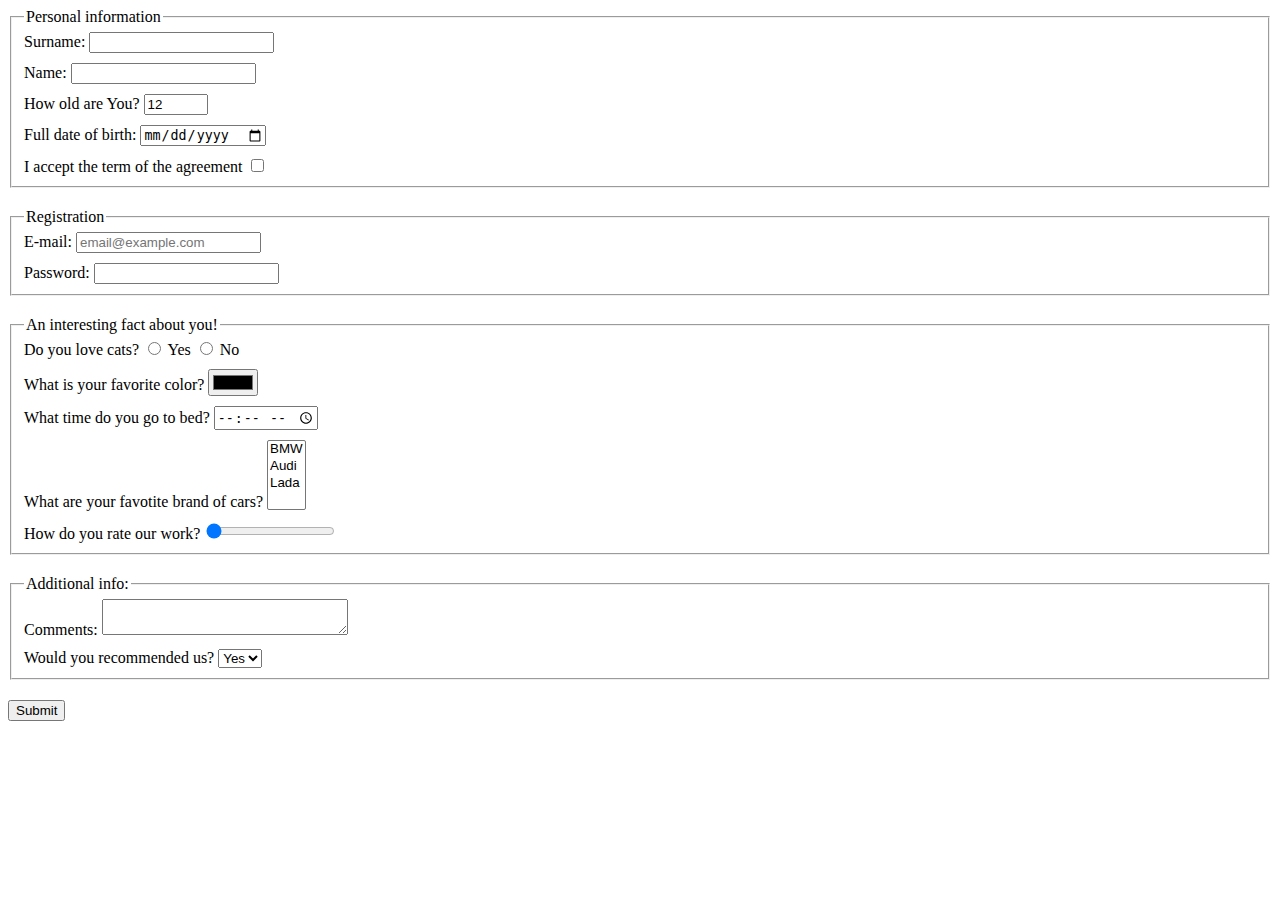
<file: index.html>
<!doctype html><html lang="en"><head><meta charset="UTF-8"><meta name="viewport" content="width=device-width, user-scalable=no, initial-scale=1.0, maximum-scale=1.0, minimum-scale=1.0"><meta http-equiv="X-UA-Compatible" content="ie=edge"><title>HTML Form</title><link rel="stylesheet" href="style.91eb3eec.css"></head><body> <script type="text/javascript" src="main.e97352c4.js"></script> <form action="https://mate-academy-form-lesson.herokuapp.com/create-application" method="post"> <fieldset class="fields-group"> <legend>Personal information</legend> <label class="form-field"> Surname: <input type="text" name="surname" autocomplete="off" required> </label> <label class="form-field"> Name: <input type="text" name="name" autocomplete="off" required> </label> <label class="form-field"> How old are You? <input type="number" name="age" value="12" min="1" max="100" required> </label> <label class="form-field"> Full date of birth: <input type="date" name="dateOfBirth" required> </label> <label class="form-field"> I accept the term of the agreement <input type="checkbox" name="termsAndConditions" value="on" required> </label> </fieldset> <fieldset class="fields-group"> <legend>Registration</legend> <label class="form-field"> E-mail: <input type="email" name="email" placeholder="email@example.com" required> </label> <label class="form-field"> Password: <input type="password" name="password" minlength="5" maxlength="15" required> </label> </fieldset> <fieldset class="fields-group"> <legend>An interesting fact about you!</legend> <div class="form-field"> Do you love cats? <label> <input type="radio" name="catAttidue"> Yes </label> <label> <input type="radio" name="catAttidue"> No </label> </div> <label class="form-field"> What is your favorite color? <input type="color" name="color" value="#000000"> </label> <label class="form-field"> What time do you go to bed? <input type="time" name="time"> </label> <label class="form-field"> What are your favotite brand of cars? <select name="cars" multiple> <option value="BMW">BMW</option> <option value="Audi">Audi</option> <option value="Lada">Lada</option> </select> </label> <label class="form-field"> How do you rate our work? <input type="range" name="mark" min="1" max="10" value="1"> </label> </fieldset> <fieldset class="fields-group"> <legend>Additional info:</legend> <label class="form-field"> Comments: <textarea name="feedback" cols="28" rows="2" autocomplete="off"></textarea> </label> <label class="form-field"> Would you recommended us? <select name="rec"> <option value="yes" checked>Yes</option> <option value="no">No</option> </select> </label> </fieldset> <button type="submit">Submit</button> </form> </body></html>
</file>
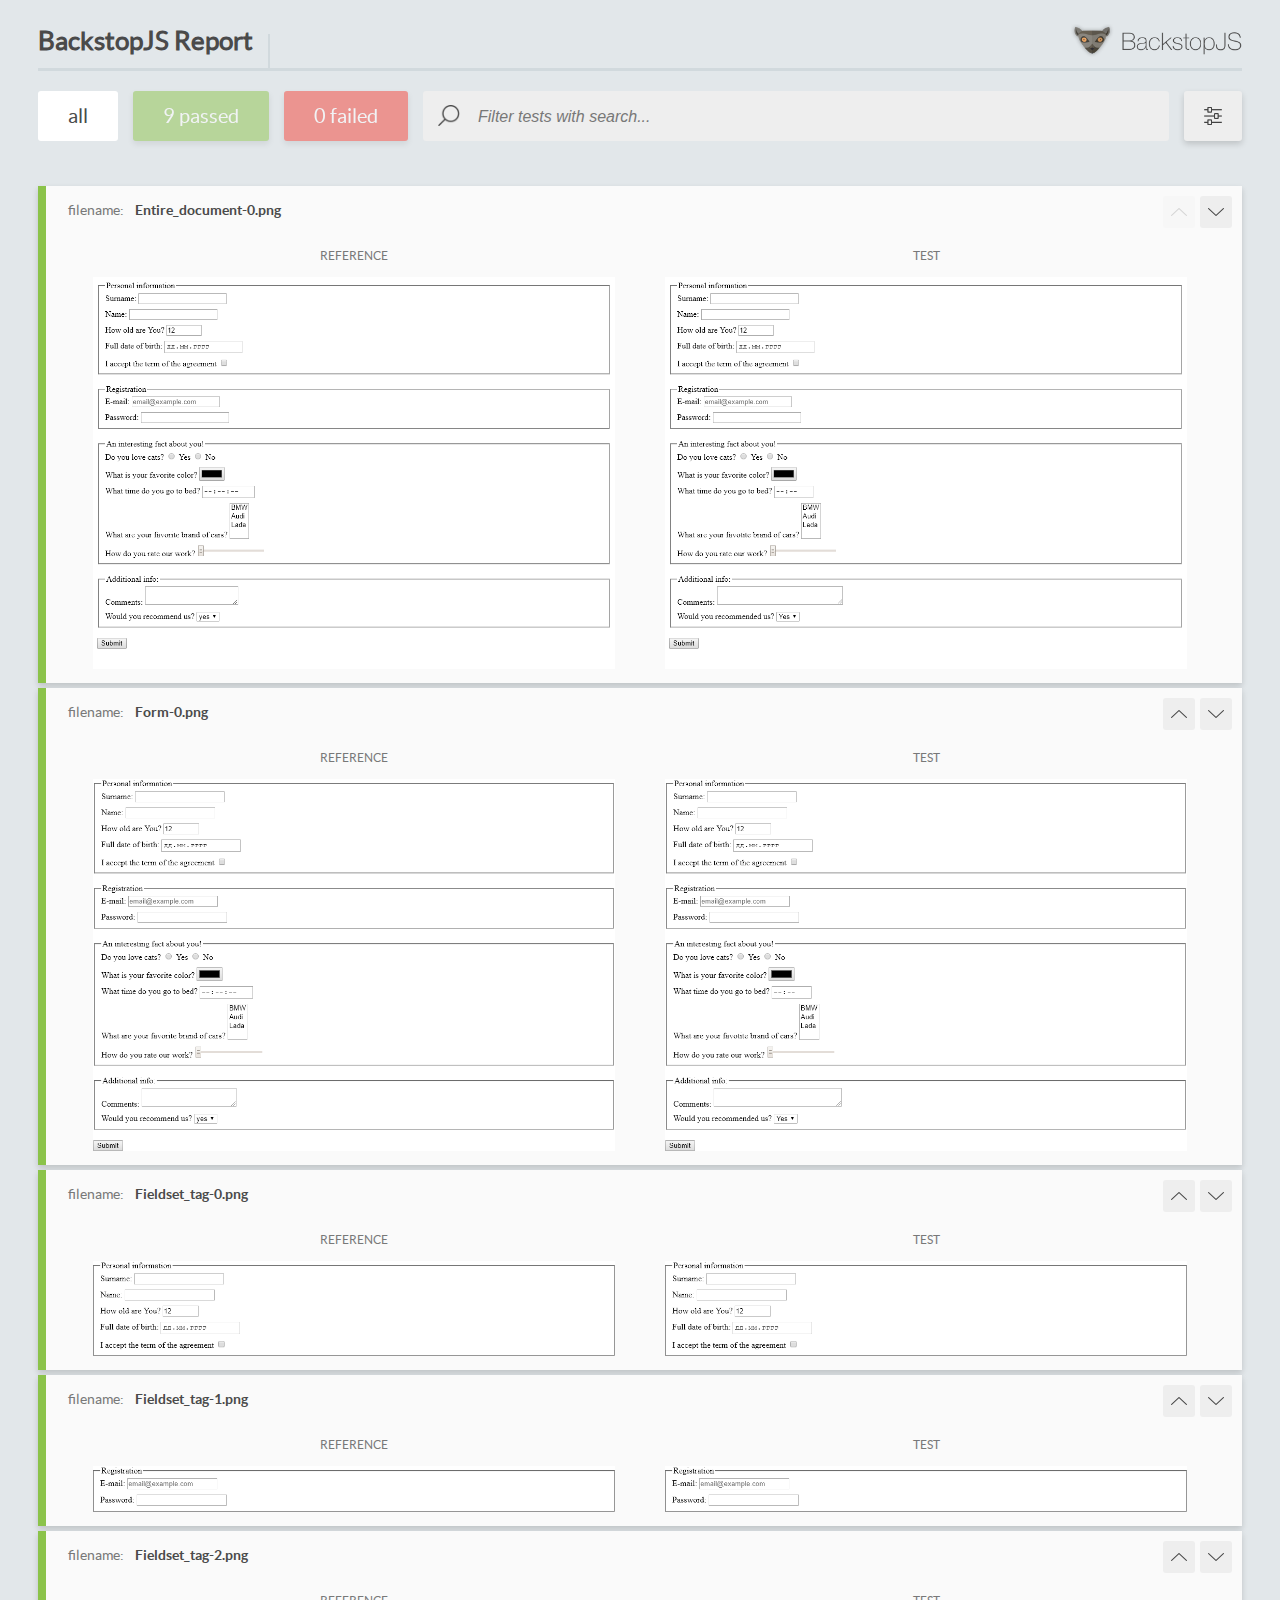
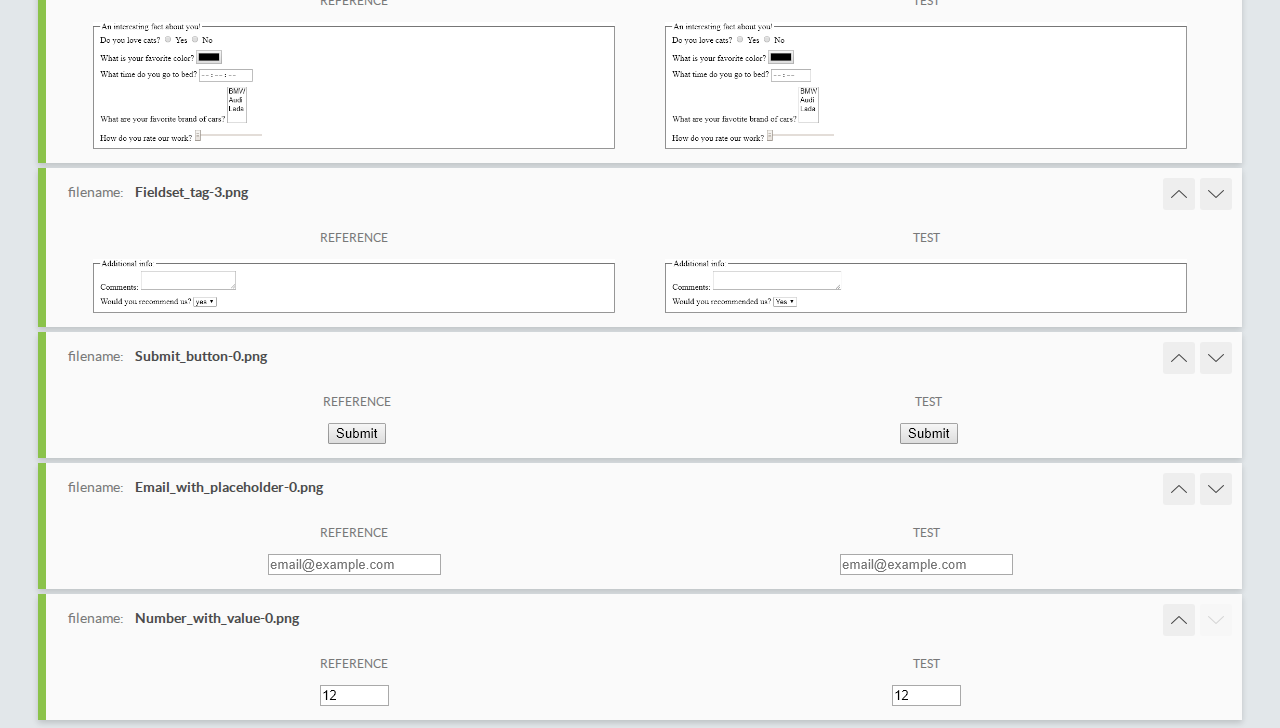
<file: report/html_report/index.html>
<!DOCTYPE html>
<html>
  <head>
    <meta charset="utf-8">
    <title>BackstopJS Report</title>

    <style>
      @font-face {
          font-family: 'latoregular';
          src: url('./assets/fonts/lato-regular-webfont.woff2') format('woff2'),
              url('./assets/fonts/lato-regular-webfont.woff') format('woff');
          font-weight: 400;
          font-style: normal;
      }
      @font-face {
          font-family: 'latobold';
          src: url('./assets/fonts/lato-bold-webfont.woff2') format('woff2'),
              url('./assets/fonts/lato-bold-webfont.woff') format('woff');
          font-weight: 700;
          font-style: normal;
      }

      .ReactModal__Body--open {
          overflow: hidden;
      }
      .ReactModal__Body--open .header {
        display: none;
      }

    </style>
  </head>
  <body style="background-color: #E2E7EA">
    <div id="root">

    </div>
    <script type="text/javascript">
      function report (report) { // eslint-disable-line no-unused-vars
        window.tests = report;
      }
    </script>
    <script type="text/javascript" src="config.js"></script>
    <script type="text/javascript" src="index_bundle.js"></script>
  </body>
</html>
</file>
<file: style.91eb3eec.css>
.form-field{display:block}.form-field:not(:last-child){margin-bottom:10px}.fields-group{margin-bottom:20px}
/*# sourceMappingURL=style.91eb3eec.css.map */
</file>
